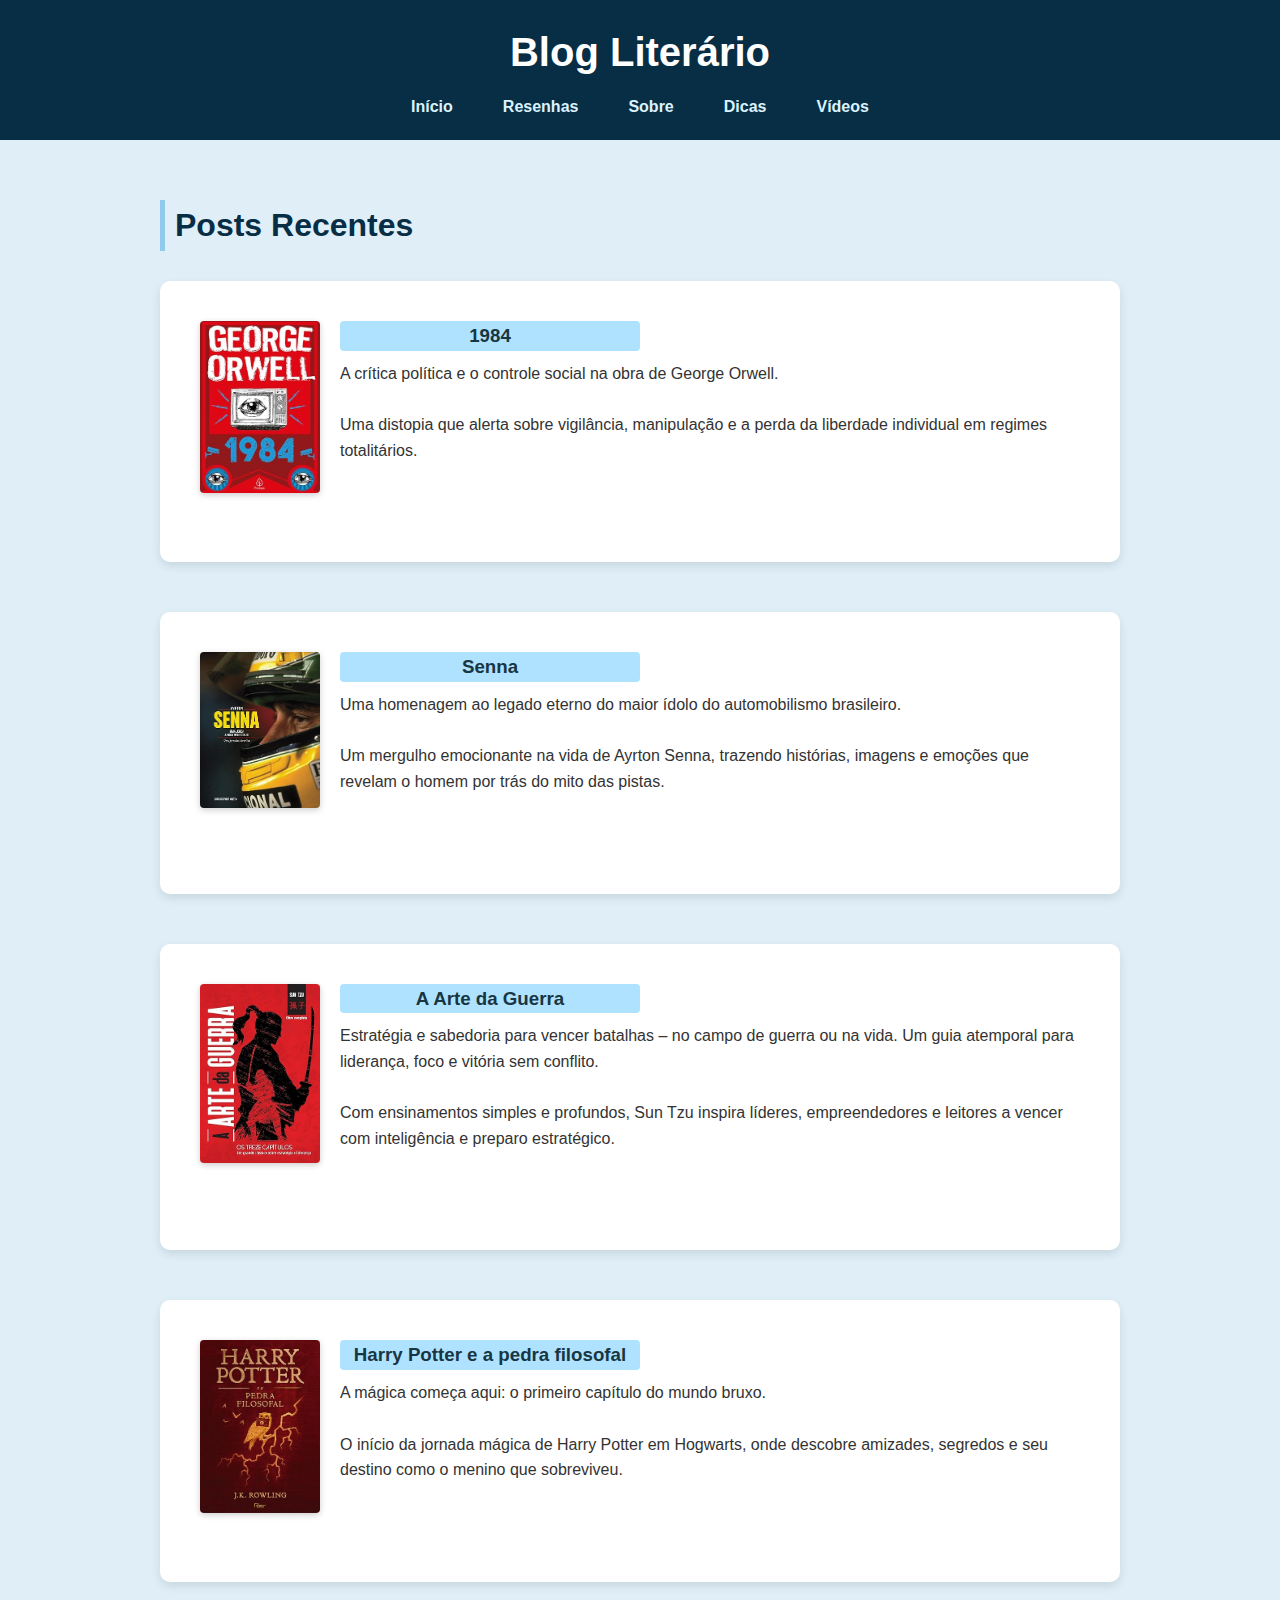
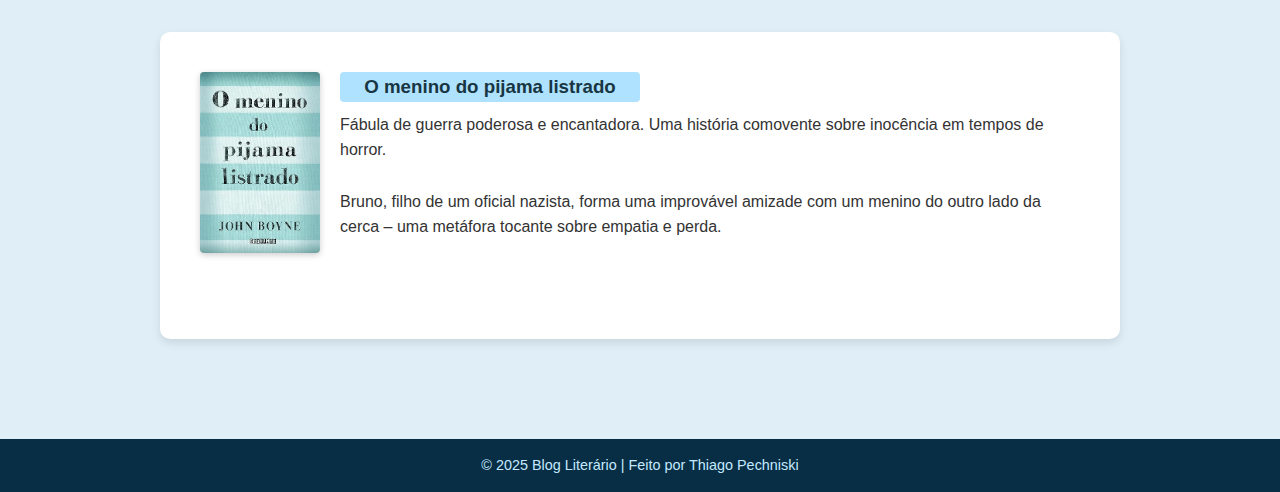
<file: index.html>
<!DOCTYPE html>
<html lang="pt-br">

<head>
  <meta charset="UTF-8">
  <meta name="viewport" content="width=device-width, initial-scale=1.0">
  <title>Blog Literário | Início</title>
  <link rel="stylesheet" href="style.css">
</head>

<body>
  <header>
    <a href="index.html"><h1>Blog Literário</h1></a>
    <nav>
      <ul>
        <li><a href="index.html">Início</a></li>
        <li><a href="resenhas.html">Resenhas</a></li>
        <li><a href="sobre.html">Sobre</a></li>
        <li><a href="dicas.html">Dicas</a></li>
        <li><a href="videos.html">Vídeos</a></li>
      </ul>
    </nav>
  </header>

  <main class="section">
    <h2>Posts Recentes</h2>
    <div class="grid">

      <article class="livro">
        <img src="/assets/1984.jpg" alt="Capa do livro 1984" />
        <div>
          <h3 class="titulo">1984</h3>
          <p>A crítica política e o controle social na obra de George Orwell.</p>
          <br>
          <p class="descrição">Uma distopia que alerta sobre vigilância, manipulação e a perda da liberdade individual em regimes totalitários.</p>
          <a href="#" class="ler-mais">Ler mais</a>
        </div>
      </article>

      <article class="livro">
        <img src="/assets/senna.jpg" alt="Capa do livro Senna" />
        <div>
          <h3 class="titulo">Senna</h3>
          <p>Uma homenagem ao legado eterno do maior ídolo do automobilismo brasileiro.</p>
          <br>
          <p class="descrição">Um mergulho emocionante na vida de Ayrton Senna, trazendo histórias, imagens e emoções que revelam o homem por trás do mito das pistas.</p>
          <a href="#" class="ler-mais">Ler mais</a>
        </div>
      </article>

      <article class="livro">
        <img src="/assets/guerra.jpg" alt="Capa do livro a Arte da Guerra" />
        <div>
          <h3 class="titulo">A Arte da Guerra</h3>
          <p>Estratégia e sabedoria para vencer batalhas – no campo de guerra ou na vida.
Um guia atemporal para liderança, foco e vitória sem conflito.</p>
          <br>
          <p class="descrição">Com ensinamentos simples e profundos, Sun Tzu inspira líderes, empreendedores e leitores a vencer com inteligência e preparo estratégico.</p>
          <a href="#" class="ler-mais">Ler mais</a>
        </div>
      </article>


      <article class="livro">
        <img src="/assets/potter.jpg" alt="Capa do livro Harry Potter" />
        <div>
          <h3 class="titulo">Harry Potter e a pedra filosofal</h3>
          <p>A mágica começa aqui: o primeiro capítulo do mundo bruxo.</p>
          <br>
          <p class="descrição">O início da jornada mágica de Harry Potter em Hogwarts, onde descobre amizades, segredos e seu destino como o menino que sobreviveu.</p>
          <a href="#" class="ler-mais">Ler mais</a>
        </div>
      </article>

      <article class="livro">
        <img src="/assets/pijama.jpg" alt="Capa do livro Pijama Listrado" />
        <div>
          <h3 class="titulo">O menino do pijama listrado</h3>
          <p>Fábula de guerra poderosa e encantadora.
Uma história comovente sobre inocência em tempos de horror.</p>
          <br>
          <p class="descrição">Bruno, filho de um oficial nazista, forma uma improvável amizade com um menino do outro lado da cerca – uma metáfora tocante sobre empatia e perda.</p>
          <a href="#" class="ler-mais">Ler mais</a>
        </div>
      </article>


    </div>
  </main>

  <footer>
    <p>&copy; 2025 Blog Literário | Feito por Thiago Pechniski</p>
  </footer>
</body>

</html>
</file>
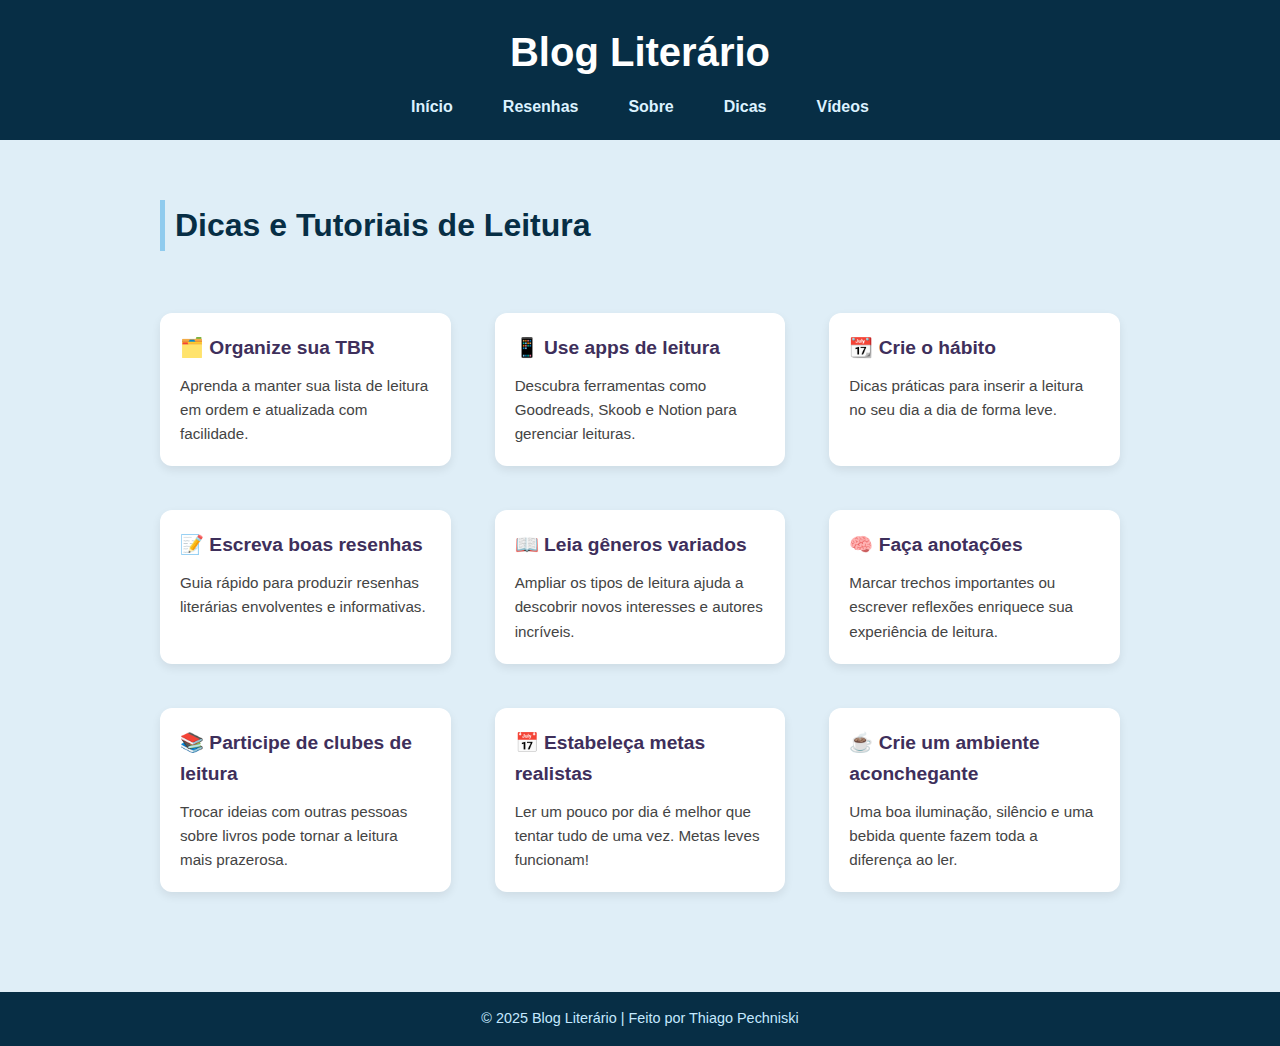
<file: dicas.html>
<!DOCTYPE html>
<html lang="pt-br">

<head>
  <meta charset="UTF-8">
  <meta name="viewport" content="width=device-width, initial-scale=1.0">
  <title>Dicas e Tutoriais</title>
  <link rel="stylesheet" href="style.css">
</head>

<body>
  <header>
    <a href="index.html"><h1>Blog Literário</h1></a>
    <nav>
      <ul>
        <li><a href="index.html">Início</a></li>
        <li><a href="resenhas.html">Resenhas</a></li>
        <li><a href="sobre.html">Sobre</a></li>
        <li><a href="dicas.html">Dicas</a></li>
        <li><a href="videos.html">Vídeos</a></li>
      </ul>
    </nav>
  </header>



  <main class="section">
    <div class="banner-content">
      <h2>Dicas e Tutoriais de Leitura</h2>
    </div>
    <div class="tips-grid">
      <div class="tip-card">
        <h3>🗂️ Organize sua TBR</h3>
        <p>Aprenda a manter sua lista de leitura em ordem e atualizada com facilidade.</p>
      </div>
      <div class="tip-card">
        <h3>📱 Use apps de leitura</h3>
        <p>Descubra ferramentas como Goodreads, Skoob e Notion para gerenciar leituras.</p>
      </div>
      <div class="tip-card">
        <h3>📆 Crie o hábito</h3>
        <p>Dicas práticas para inserir a leitura no seu dia a dia de forma leve.</p>
      </div>
      <div class="tip-card">
        <h3>📝 Escreva boas resenhas</h3>
        <p>Guia rápido para produzir resenhas literárias envolventes e informativas.</p>
      </div>

      <div class="tip-card">
        <h3>📖 Leia gêneros variados</h3>
        <p>Ampliar os tipos de leitura ajuda a descobrir novos interesses e autores incríveis.</p>
      </div>

      <div class="tip-card">
        <h3>🧠 Faça anotações</h3>
        <p>Marcar trechos importantes ou escrever reflexões enriquece sua experiência de leitura.</p>
      </div>

      <div class="tip-card">
        <h3>📚 Participe de clubes de leitura</h3>
        <p>Trocar ideias com outras pessoas sobre livros pode tornar a leitura mais prazerosa.</p>
      </div>

      <div class="tip-card">
        <h3>📅 Estabeleça metas realistas</h3>
        <p>Ler um pouco por dia é melhor que tentar tudo de uma vez. Metas leves funcionam!</p>
      </div>

      <div class="tip-card">
        <h3>☕ Crie um ambiente aconchegante</h3>
        <p>Uma boa iluminação, silêncio e uma bebida quente fazem toda a diferença ao ler.</p>
      </div>

    </div>
  </main>


  <footer>
    <p>&copy; 2025 Blog Literário | Feito por Thiago Pechniski</p>
  </footer>
</body>

</html>
</file>
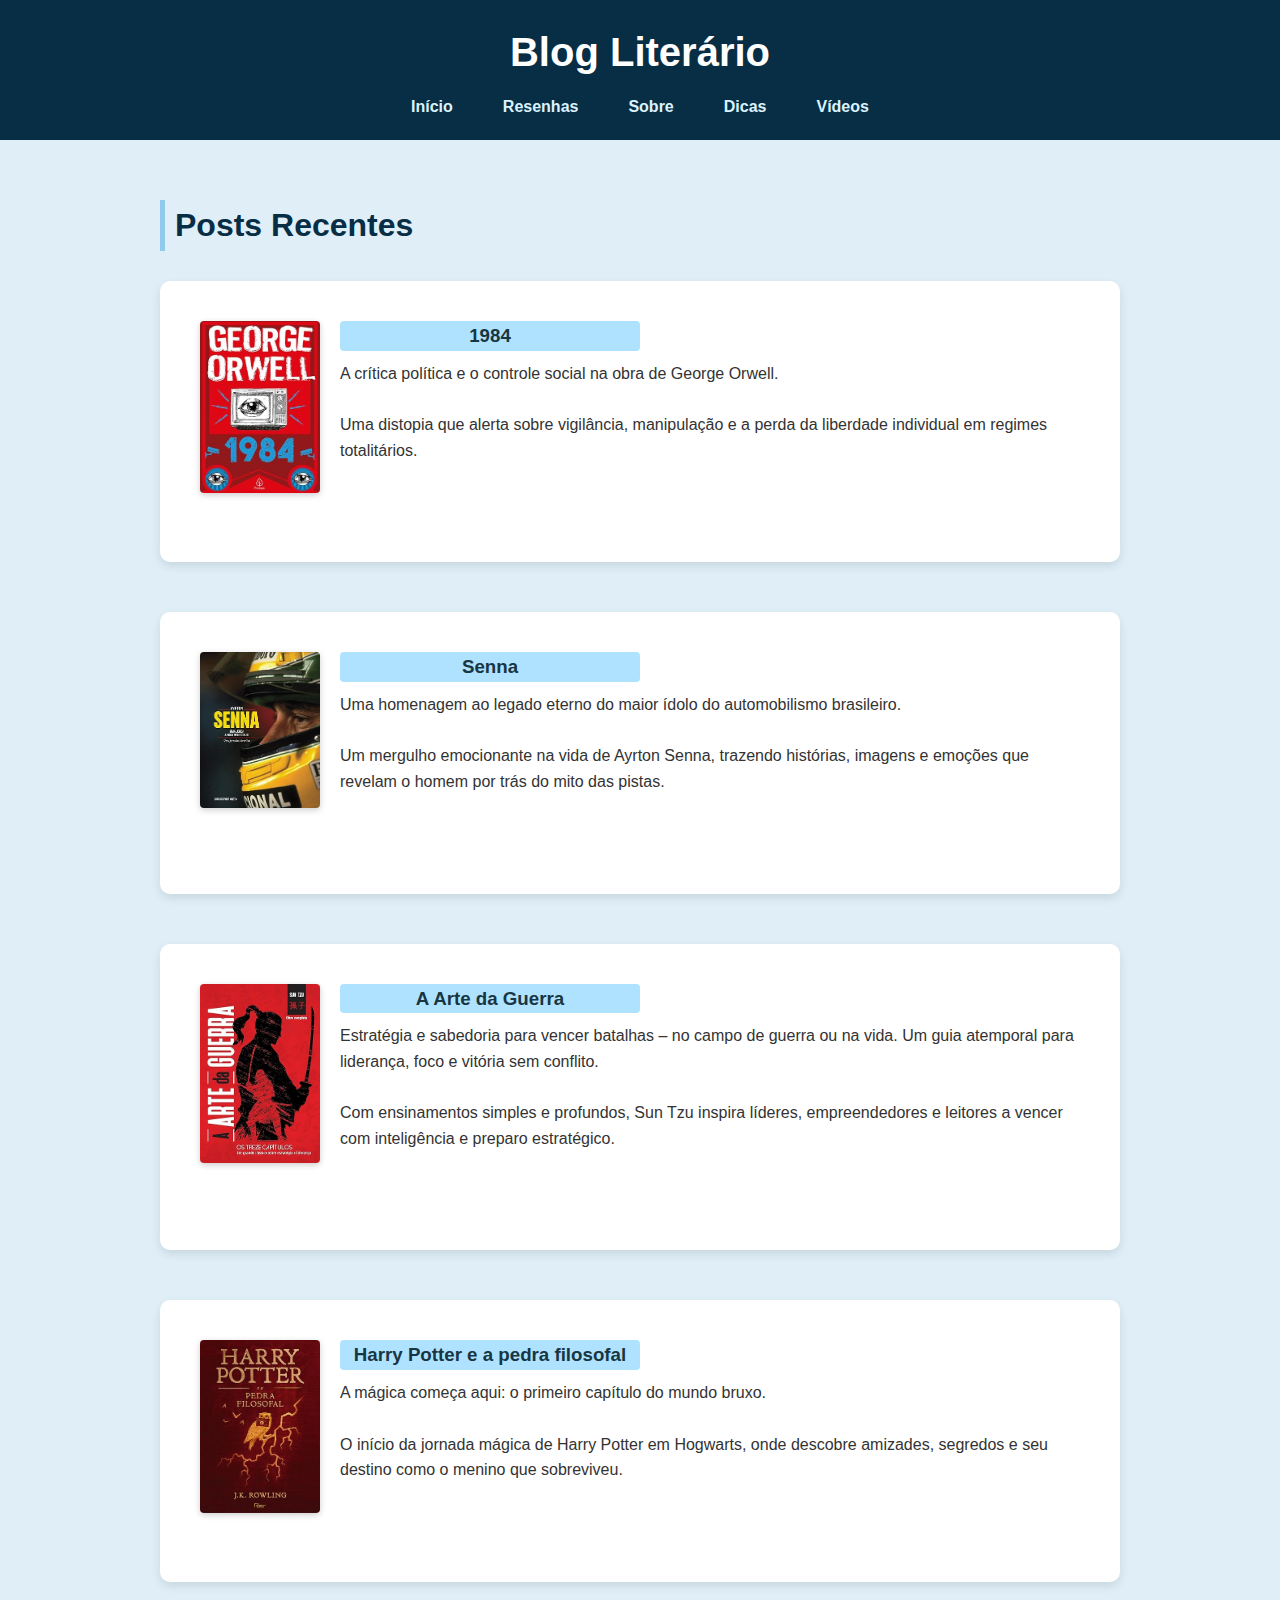
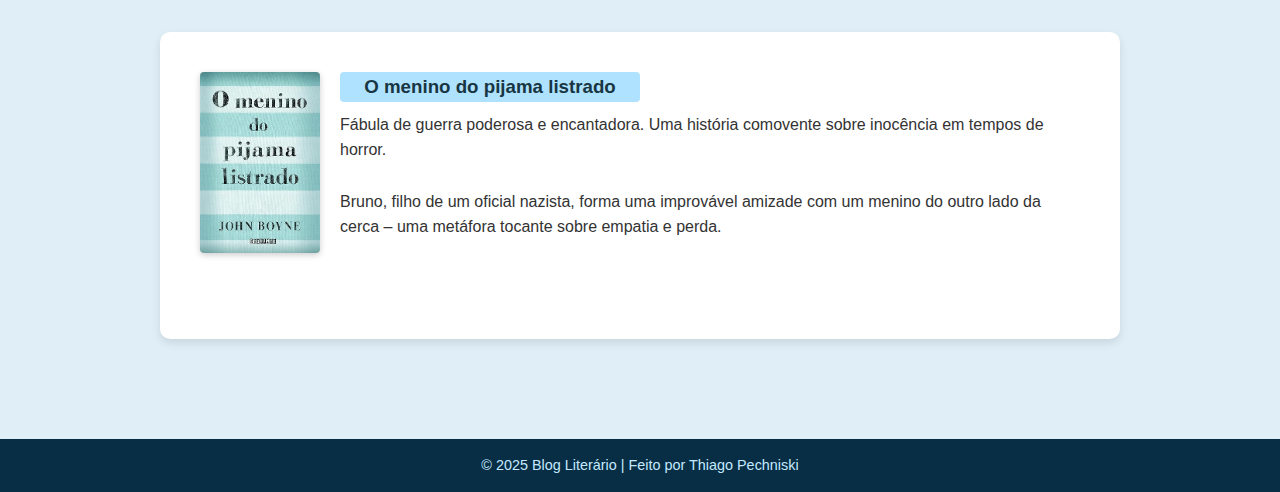
<file: index.html.html>
<!DOCTYPE html>
<html lang="pt-br">

<head>
  <meta charset="UTF-8">
  <meta name="viewport" content="width=device-width, initial-scale=1.0">
  <title>Blog Literário | Início</title>
  <link rel="stylesheet" href="style.css">
</head>

<body>
  <header>
    <a href="index.html"><h1>Blog Literário</h1></a>
    <nav>
      <ul>
        <li><a href="index.html">Início</a></li>
        <li><a href="resenhas.html">Resenhas</a></li>
        <li><a href="sobre.html">Sobre</a></li>
        <li><a href="dicas.html">Dicas</a></li>
        <li><a href="videos.html">Vídeos</a></li>
      </ul>
    </nav>
  </header>

  <main class="section">
    <h2>Posts Recentes</h2>
    <div class="grid">

      <article class="livro">
        <img src="/assets/1984.jpg" alt="Capa do livro 1984" />
        <div>
          <h3 class="titulo">1984</h3>
          <p>A crítica política e o controle social na obra de George Orwell.</p>
          <br>
          <p class="descrição">Uma distopia que alerta sobre vigilância, manipulação e a perda da liberdade individual em regimes totalitários.</p>
          <a href="#" class="ler-mais">Ler mais</a>
        </div>
      </article>

      <article class="livro">
        <img src="/assets/senna.jpg" alt="Capa do livro Senna" />
        <div>
          <h3 class="titulo">Senna</h3>
          <p>Uma homenagem ao legado eterno do maior ídolo do automobilismo brasileiro.</p>
          <br>
          <p class="descrição">Um mergulho emocionante na vida de Ayrton Senna, trazendo histórias, imagens e emoções que revelam o homem por trás do mito das pistas.</p>
          <a href="#" class="ler-mais">Ler mais</a>
        </div>
      </article>

      <article class="livro">
        <img src="/assets/guerra.jpg" alt="Capa do livro a Arte da Guerra" />
        <div>
          <h3 class="titulo">A Arte da Guerra</h3>
          <p>Estratégia e sabedoria para vencer batalhas – no campo de guerra ou na vida.
Um guia atemporal para liderança, foco e vitória sem conflito.</p>
          <br>
          <p class="descrição">Com ensinamentos simples e profundos, Sun Tzu inspira líderes, empreendedores e leitores a vencer com inteligência e preparo estratégico.</p>
          <a href="#" class="ler-mais">Ler mais</a>
        </div>
      </article>


      <article class="livro">
        <img src="/assets/potter.jpg" alt="Capa do livro Harry Potter" />
        <div>
          <h3 class="titulo">Harry Potter e a pedra filosofal</h3>
          <p>A mágica começa aqui: o primeiro capítulo do mundo bruxo.</p>
          <br>
          <p class="descrição">O início da jornada mágica de Harry Potter em Hogwarts, onde descobre amizades, segredos e seu destino como o menino que sobreviveu.</p>
          <a href="#" class="ler-mais">Ler mais</a>
        </div>
      </article>

      <article class="livro">
        <img src="/assets/pijama.jpg" alt="Capa do livro Pijama Listrado" />
        <div>
          <h3 class="titulo">O menino do pijama listrado</h3>
          <p>Fábula de guerra poderosa e encantadora.
Uma história comovente sobre inocência em tempos de horror.</p>
          <br>
          <p class="descrição">Bruno, filho de um oficial nazista, forma uma improvável amizade com um menino do outro lado da cerca – uma metáfora tocante sobre empatia e perda.</p>
          <a href="#" class="ler-mais">Ler mais</a>
        </div>
      </article>


    </div>
  </main>

  <footer>
    <p>&copy; 2025 Blog Literário | Feito por Thiago Pechniski</p>
  </footer>
</body>

</html>
</file>
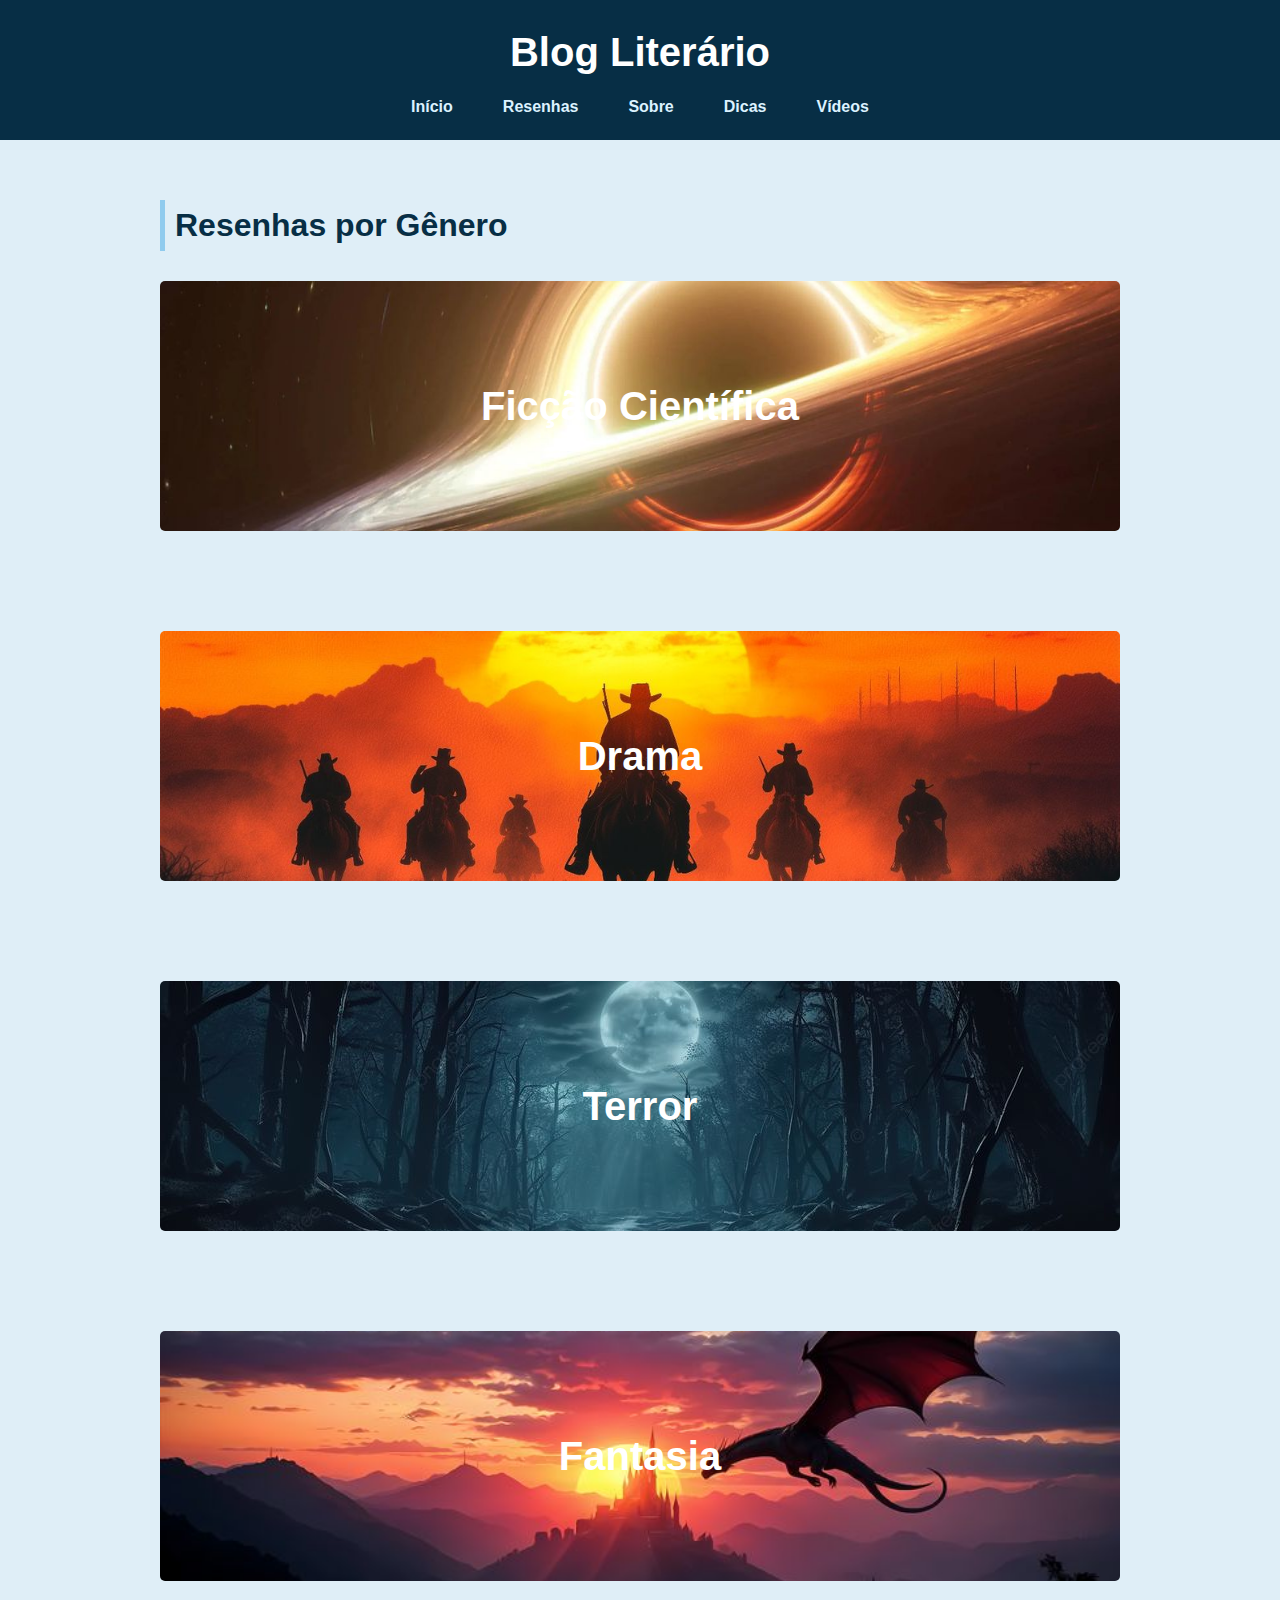
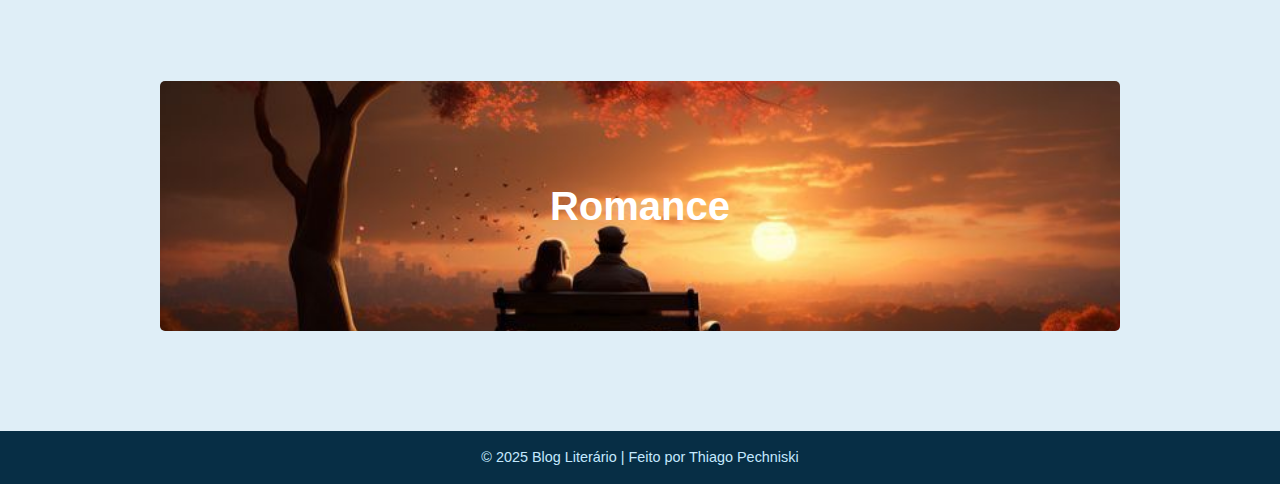
<file: resenhas.html>
<!DOCTYPE html>
<html lang="pt-br">

<head>
  <meta charset="UTF-8">
  <meta name="viewport" content="width=device-width, initial-scale=1.0">
  <title>Resenhas por Gênero</title>
  <link rel="stylesheet" href="style.css">
</head>

<body>
  <header>
    <a href="index.html"><h1>Blog Literário</h1></a>
    <nav>
      <ul>
        <li><a href="index.html">Início</a></li>
        <li><a href="resenhas.html">Resenhas</a></li>
        <li><a href="sobre.html">Sobre</a></li>
        <li><a href="dicas.html">Dicas</a></li>
        <li><a href="videos.html">Vídeos</a></li>
      </ul>
    </nav>
  </header>

  

  <main class="section">
    <h2>Resenhas por Gênero</h2>
    <div class="genres">
      <section class="banner" style="background-image: url('./assets/fc2.jpg');">
        <div class="banner-content">
          <h3>Ficção Científica</h3>
        </div>
      </section>

      <section class="banner" style="background-image: url('./assets/drama.jpg');">
        <div class="banner-content">
          <h3>Drama</h3>
        </div>
      </section>

      <section class="banner" style="background-image: url('./assets/terror.jpg');">
        <div class="banner-content">
          <h3>Terror</h3>
        </div>
      </section>

      <section class="banner" style="background-image: url('./assets/fantasia.jpg');">
        <div class="banner-content">
          <h3>Fantasia</h3>
        </div>
      </section>

      <section class="banner" style="background-image: url('./assets/romance.jpg');">
        <div class="banner-content">
          <h3>Romance</h3>
        </div>
      </section>


    </div>
  </main>

  <footer>
    <p>&copy; 2025 Blog Literário | Feito por Thiago Pechniski</p>
  </footer>
</body>

</html>
</file>
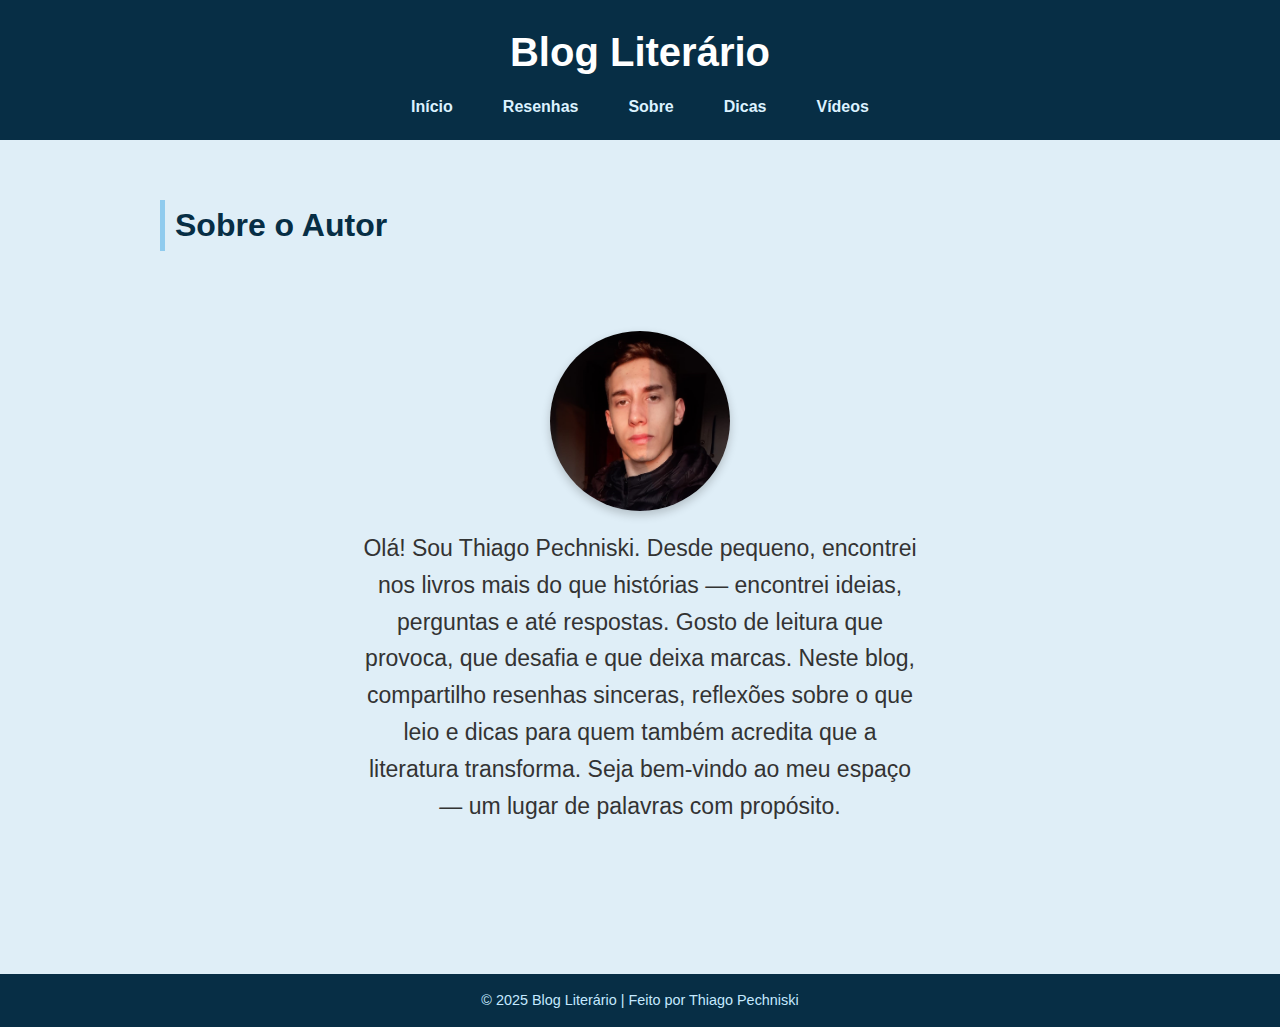
<file: sobre.html>
<!DOCTYPE html>
<html lang="pt-br">
<head>
  <meta charset="UTF-8">
  <meta name="viewport" content="width=device-width, initial-scale=1.0">
  <title>Sobre</title>
  <link rel="stylesheet" href="style.css">
</head>
<body>
  <header>
    <a href="index.html"><h1>Blog Literário</h1></a>
    <nav>
      <ul>
        <li><a href="index.html">Início</a></li>
        <li><a href="resenhas.html">Resenhas</a></li>
        <li><a href="sobre.html">Sobre</a></li>
        <li><a href="dicas.html">Dicas</a></li>
        <li><a href="videos.html">Vídeos</a></li>
      </ul>
    </nav>
  </header>

  <main class="section">
    <h2>Sobre o Autor</h2>
    <div class="autor-box">
      <img src="assets/Autor.jpeg" alt="Foto do autor">
      <div class="msg">
        <p>Olá! Sou Thiago Pechniski. Desde pequeno, encontrei nos livros mais do que histórias — encontrei ideias, perguntas e até respostas. Gosto de leitura que provoca, que desafia e que deixa marcas. Neste blog, compartilho resenhas sinceras, reflexões sobre o que leio e dicas para quem também acredita que a literatura transforma. Seja bem-vindo ao meu espaço — um lugar de palavras com propósito.</p>
      </div>
    </div>
  </main>

  <footer>
    <p>&copy; 2025 Blog Literário | Feito por Thiago Pechniski</p>
  </footer>
</body>
</html>
</file>
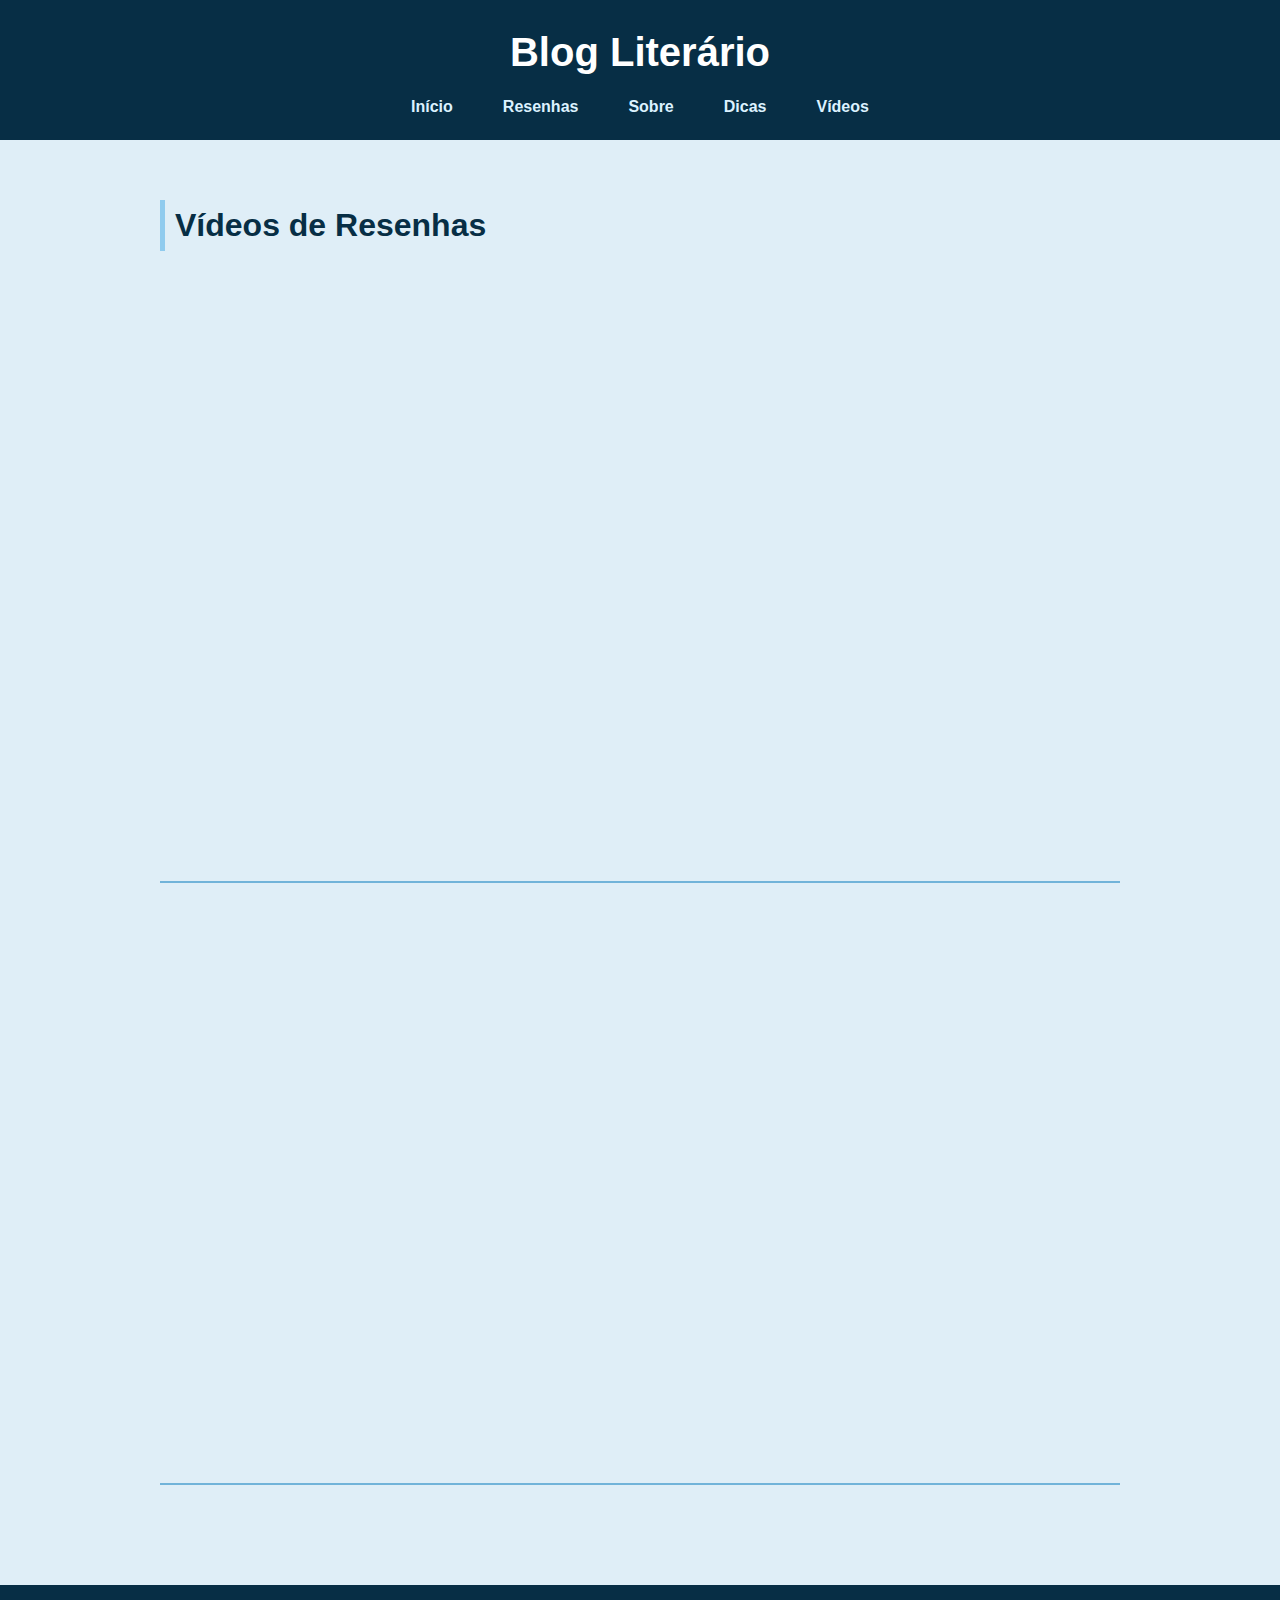
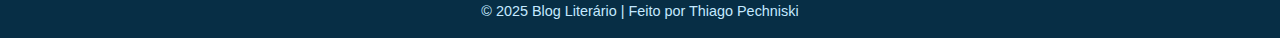
<file: videos.html>
<!DOCTYPE html>
<html lang="pt-br">
<head>
  <meta charset="UTF-8">
  <meta name="viewport" content="width=device-width, initial-scale=1.0">
  <title>Vídeos de Resenhas</title>
  <link rel="stylesheet" href="style.css">
</head>
<body>
  <header>
    <a href="index.html"><h1>Blog Literário</h1></a>
    <nav>
      <ul>
        <li><a href="index.html">Início</a></li>
        <li><a href="resenhas.html">Resenhas</a></li>
        <li><a href="sobre.html">Sobre</a></li>
        <li><a href="dicas.html">Dicas</a></li>
        <li><a href="videos.html">Vídeos</a></li>
      </ul>
    </nav>
  </header>

  <main class="section">
    <h2>Vídeos de Resenhas</h2>
    <div class="video-container">
      <iframe width="560" height="315" src="https://www.youtube.com/embed/Y5ucWtz2a-Q?si=hAH46xBp9_sHbWP0" title="YouTube video player" frameborder="0" allow="accelerometer; autoplay; clipboard-write; encrypted-media; gyroscope; picture-in-picture; web-share" referrerpolicy="strict-origin-when-cross-origin" allowfullscreen></iframe>
    </div>

    <div class="video-container">
      <iframe width="560" height="315" src="https://www.youtube.com/embed/NZL06Uey_ak?si=nukCTgW3iLxifX4A" title="YouTube video player" frameborder="0" allow="accelerometer; autoplay; clipboard-write; encrypted-media; gyroscope; picture-in-picture; web-share" referrerpolicy="strict-origin-when-cross-origin" allowfullscreen></iframe>
    </div>

  </main>

  <footer>
    <p>&copy; 2025 Blog Literário | Feito por Thiago Pechniski</p>
  </footer>
</body>
</html>
</file>
<file: style.css>
/* Reset básico */
* {
  margin: 0;
  padding: 0;
  box-sizing: border-box;
}

/* Fonte e cores */
body {
  font-family: 'Segoe UI', sans-serif;
  background-color: #dfeef7;
  color: #333;
  line-height: 1.6;
}

/* Cabeçalho */
header {
  background-color: #072E45;
  padding: 20px;
  text-align: center;
}

header h1 {
  font-size: 40px;
  margin-bottom: 10px;
  color: #fff;

}

header a{
  text-decoration: none;
}

nav ul {
  list-style: none;
  display: flex;
  justify-content: center;
  gap: 50px;
  flex-wrap: wrap;
}

nav a {
  color: #DCF2FF;
  text-decoration: none;
  font-weight: bold;
  transition: color 0.3s;
}

nav a:hover {
  color: #71B3D9;
}

/* Seções */
.section {
  padding: 60px 20px;
  max-width: 1000px;
  margin: auto;
}

.section h2 {
  font-size: 2rem;
  color: #072E45;
  margin-bottom: 30px;
  border-left: 5px solid #90CBEE;
  padding-left: 10px;
}

/* Grid de artigos */
.grid {
  display: grid;
  gap: 50px;
}


article {
  background-color: #fff;
  padding: 40px;
  border-radius: 10px;
  box-shadow: 0 4px 10px rgba(0,0,0,0.1);
  transition: transform 0.8s;
}

article h3{
  background-color: #AFE2FF;
  width: 300px;
  text-align: center;
  border-radius: 4px;
  margin-bottom: 10px;
}

/* Estilo específico para artigos com imagem e descrição lado a lado */
.livro {
  display: flex;
  gap: 20px;
  align-items: flex-start;
}

.livro img {
  width: 120px;
  height: auto;
  border-radius: 4px;
  box-shadow: 0 2px 6px rgba(0, 0, 0, 0.2);

}


.ler-mais {
  display: inline-block;
  margin: 20px auto 0;
  padding: 8px 16px;
  background-color: #023959;
  color: white;
  border-radius: 5px;
  font-size: 0.9rem;
  text-decoration: none;
  opacity: 0;
  transform: translateY(10px);
  transition: opacity 0.3s ease, transform 0.3s ease;
}


.livro:hover .ler-mais {
  opacity: 1;
  transform: translateY(0);
}

article:hover{
  transform: translateY(-5px);
  cursor: pointer;
}


.titulo {
  position: relative;
  display: inline-block;
  font-weight: bold;
  color: #183642;
}

.titulo::after {
  content: "";
  position: absolute;
  left: 0;
  bottom: 0px;
  width: 100%;
  height: 2px;
  background-color: #072E45;
  transform: scaleX(0);
  transform-origin: left;
  transition: transform 0.6s ease-out;
}

article:hover .titulo::after {
  transform: scaleX(1);
}





/*----------------------------------------------------------------                                                         */

.genres {
  display: grid;
  gap: 100px;
}

.genres > div {
  flex: 1;
  min-width: 280px;
  background-color: #fff;
  padding: 120px;
  border-left: 5px solid #0CABA8;
  border-radius: 8px;
}

.banner {
  background-position: center;
  background-size: cover;
  height: 250px;
  display: flex;
  align-items: center;
  justify-content: center;
  color: white;
  text-align: center;
  position: relative;
  border-radius: 5px;
}

.banner-content h3 {
  font-size: 2.5rem;
  cursor: pointer;
}

.banner:hover{
  box-shadow: inset 0 0 0 1000px rgba(0, 0, 0, 0.5);
  border: 10px solid white;
}


/* Sobre o Autor */
.autor-box {
  display: flex;
  flex-direction: column;
  align-items: center;
  text-align: center;
  max-width: 600px;
  margin: 0 auto;
  gap: 1.2rem;
  padding-top: 50px;
  padding-bottom: 50px;
}

.autor-box img {
  width: 180px;
  height: 180px;
  border-radius: 50%;
  object-fit: cover;
  box-shadow: 0 4px 10px rgba(0,0,0,0.2);
}

.msg{
  font-size: 23px;
  line-height: 1.6;
  color: #333;
  padding: 0 1rem;
}




/* Dicas */



.tips-grid {
  display: grid;
  grid-template-columns: repeat(auto-fit, minmax(250px, 1fr));
  gap: 44px;
  padding-top: 2rem;
}

.tip-card {
  background-color: white;
  border-radius: 12px;
  padding: 20px;
  box-shadow: 0 4px 10px rgba(0,0,0,0.08);
  transition: transform 0.3s ease, box-shadow 0.3s ease;
  text-align: left;
}

.tip-card h3 {
  margin-bottom: 10px;
  color: #3e2f5b;
  font-size: 1.2rem;
}

.tip-card p {
  color: #444;
  font-size: 0.95rem;
}

.tip-card:hover {
  transform: translateY(-5px);
  box-shadow: 0 8px 20px rgba(0,0,0,0.15);
}




/* Vídeos */
.video-container {
  display: grid;
  grid-template-columns: repeat(auto-fit, minmax(500px, 1fr));
  gap: 120px;
  padding-bottom: 50px;
  padding-top: 50px;
  border-bottom: 2px solid #71B3D9;
}

iframe {
  width: 100%;
  height: 500px;
  border-radius: 10px;
}

/* Rodapé */
footer {
  background-color: #072E45;
  color: #C4E9FF;
  text-align: center;
  padding: 15px;
  font-size: 0.9rem;
  margin-top: 40px;
}
</file>
